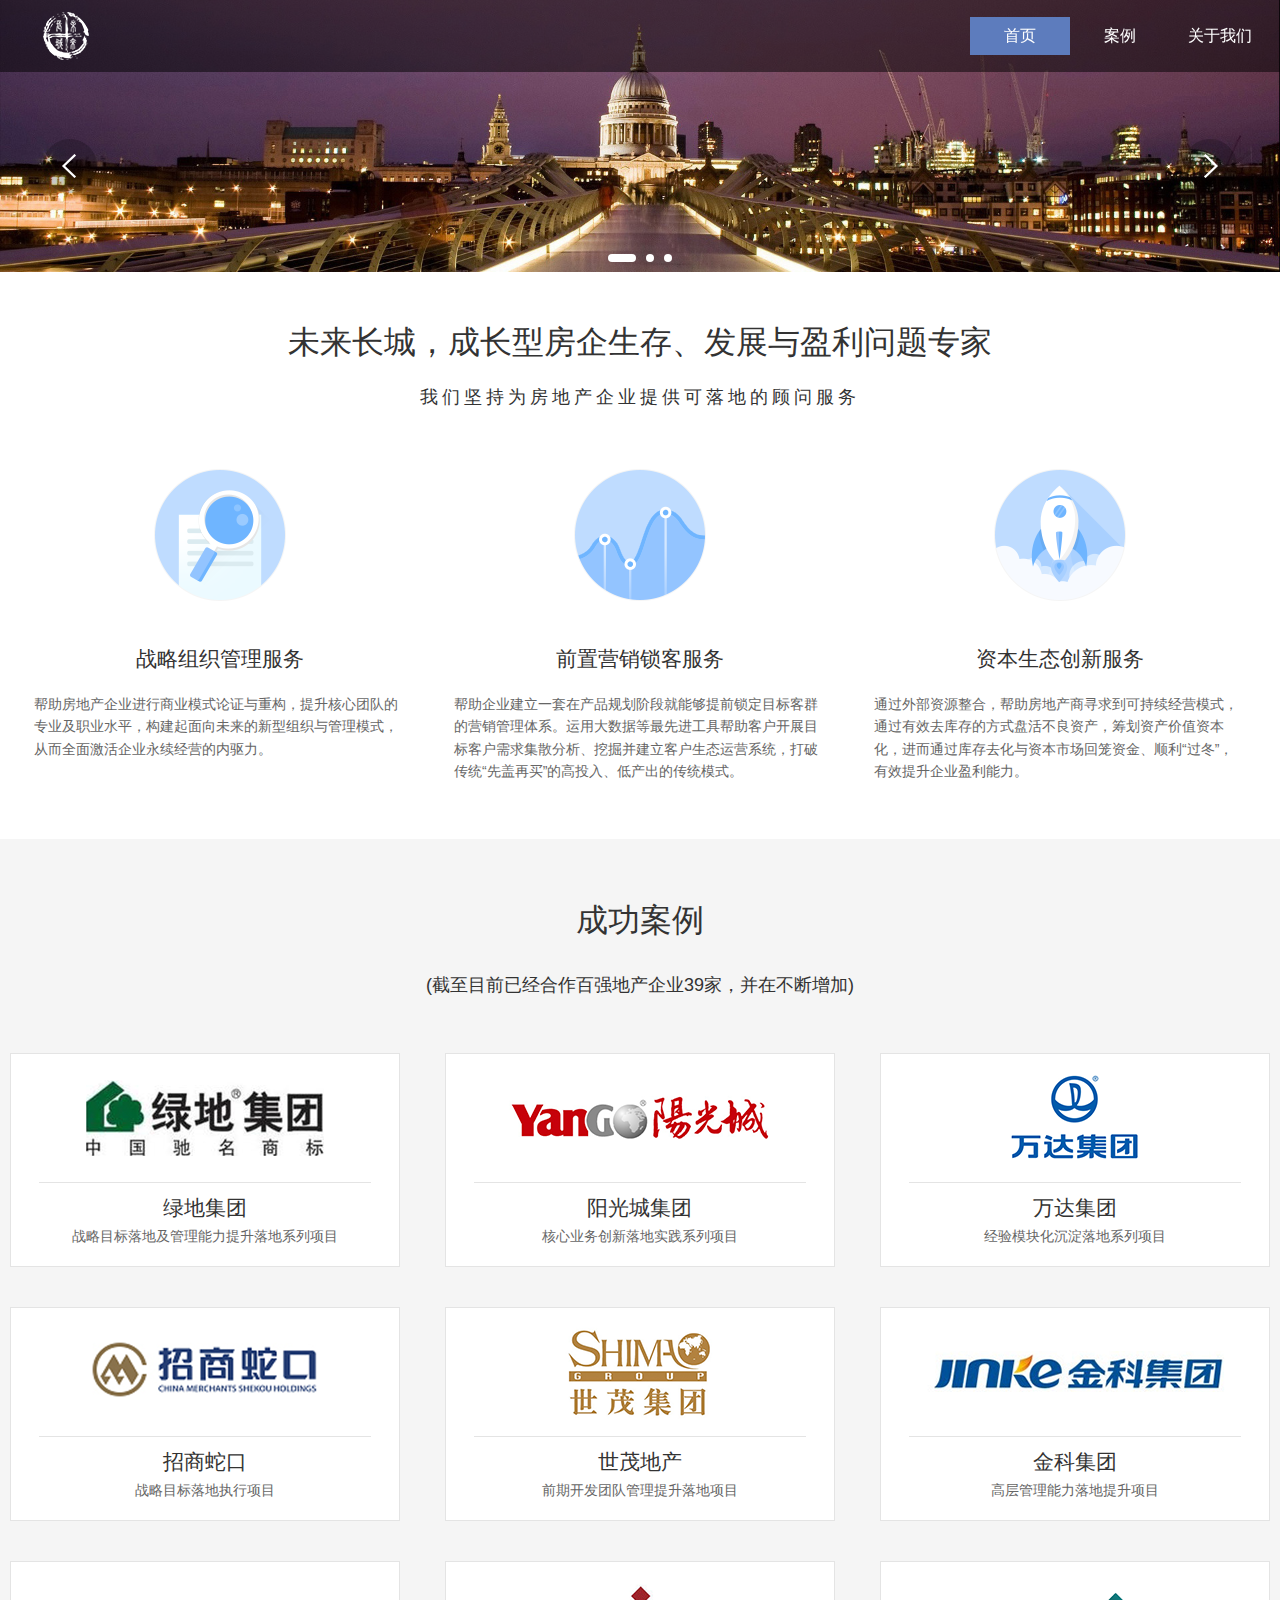
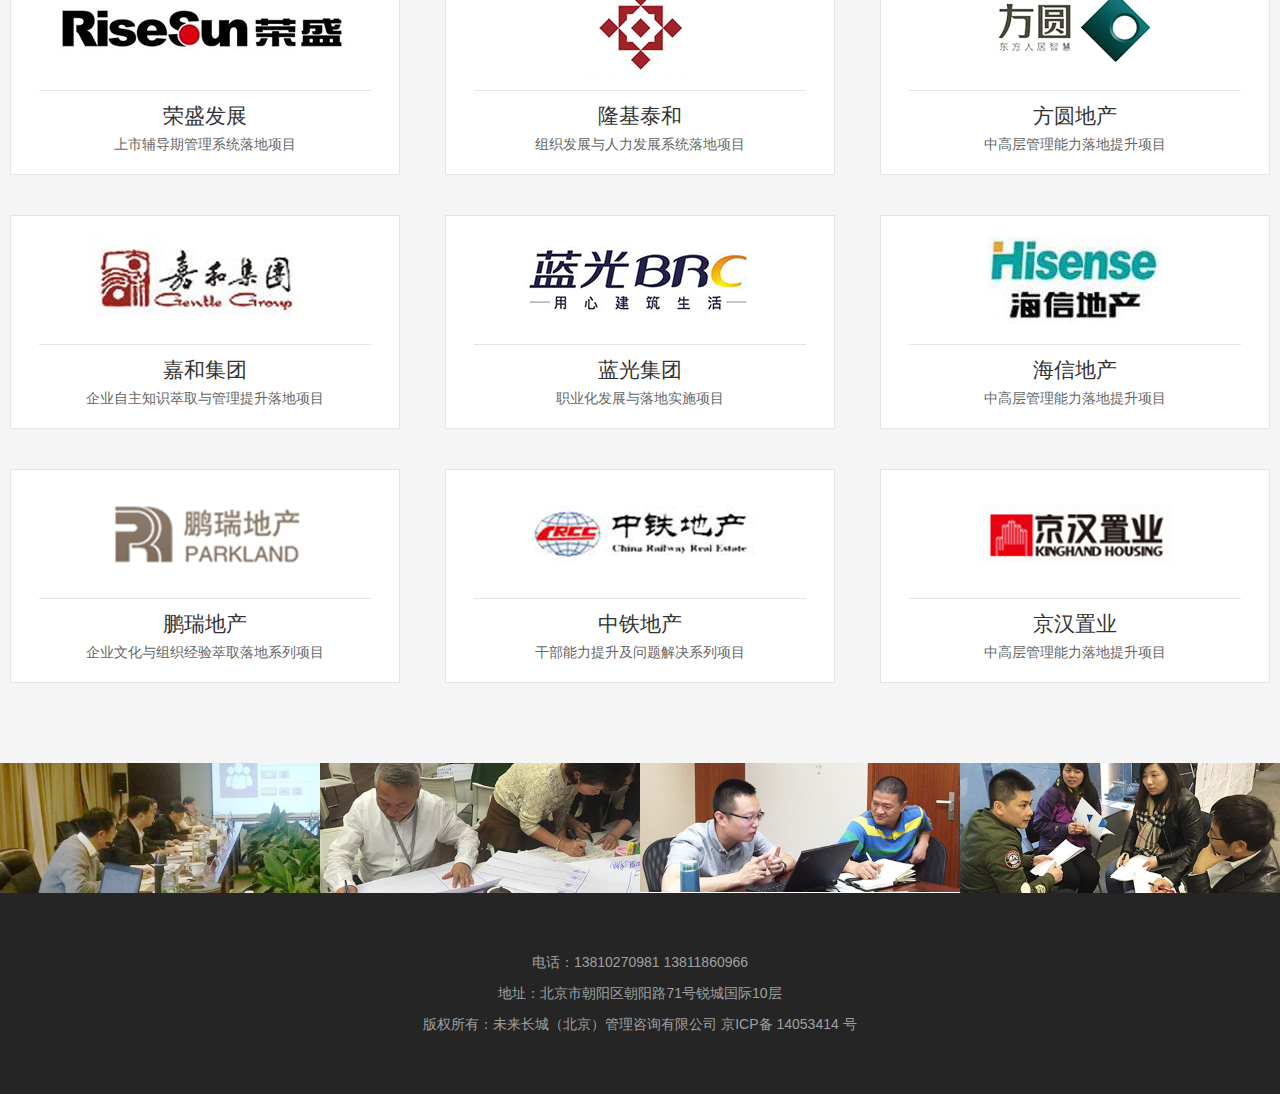
<file: index.html>
<!DOCTYPE html>
<html>
<head>
	<title>未来长城</title>
	<meta charset="UTF-8" />
	<meta http-equiv="X-UA-Compatible" content="IE=edge,chrome=1">
	<meta name="format-detection" content="telephone=no" />
	<meta name="viewport" content="width=device-width, initial-scale=1.0, maximum-scale=1.0, user-scalable=no" />
	<meta content="yes" name="apple-mobile-web-app-capable"/>
	<meta content="black" name="apple-mobile-web-app-status-bar-style"/>
    <meta name="keywords" content="未来长城,顾问服务,专家">
    <meta name="description" content="未来长城，成长型房企生存、发展与盈利问题专家，我们坚持为房地产企业提供可落地的顾问服务">
	<link href="resource/css/swiper.min.css" rel="stylesheet" />
	<link href="resource/css/wlcc.css" rel="stylesheet" />
	<link rel="shortcut icon" type="image/x-icon" href="favicon.ico"> 
</head>
<body>
    <div id="header" class="pw">
		<div class="wrap clearfix">
			<h1 class="logo text-hide">未来长城</h1>
			<nav class="nav">
				<a href="index.html" class="on">首页</a>
				<a href="##" class="j-case">案例</a>
				<a href="about.html">关于我们</a>
			</nav>
		</div>
    </div>
	<div class="swiper-container">
		<div class="swiper-wrapper">
			<div class="swiper-slide"><img src="resource/img/bar1.jpg"/></div>
			<div class="swiper-slide"><img src="resource/img/bar2.jpg"/></div>
			<div class="swiper-slide"><img src="resource/img/bar3.jpg"/></div>
		</div>
		<div class="swiper-pagination"></div>
		<div class="swiper-button-prev"></div>
		<div class="swiper-button-next"></div>
	</div>
	<div id="service" class="wrap">
		<h2 class="goal">未来长城，成长型房企生存、发展与盈利问题专家</h2>
		<p class="goal-desc">我们坚持为房地产企业提供可落地的顾问服务</p>
		<ul class="service clearfix">
            <li>
				<div class="service-item-bg servie-item1"></div>
				<p class="service-item">战略组织管理服务</p>
				<p class="service-detail">帮助房地产企业进行商业模式论证与重构，提升核心团队的专业及职业水平，构建起面向未来的新型组织与管理模式，从而全面激活企业永续经营的内驱力。</p>
			</li><li>
				<div class="service-item-bg servie-item2"></div>
				<p class="service-item">前置营销锁客服务</p>
				<p class="service-detail">帮助企业建立一套在产品规划阶段就能够提前锁定目标客群的营销管理体系。运用大数据等最先进工具帮助客户开展目标客户需求集散分析、挖掘并建立客户生态运营系统，打破传统“先盖再买”的高投入、低产出的传统模式。</p>
			</li><li>
				<div class="service-item-bg servie-item4"></div>
				<p class="service-item">资本生态创新服务</p>
				<p class="service-detail">通过外部资源整合，帮助房地产商寻求到可持续经营模式，通过有效去库存的方式盘活不良资产，筹划资产价值资本化，进而通过库存去化与资本市场回笼资金、顺利“过冬”，有效提升企业盈利能力。</p>
			</li>
        </ul>
	</div>
    <div id="case">
		<div  class="wrap">
			<h3 class="title">成功案例</h3>
			<p class="casedesc">(截至目前已经合作百强地产企业39家，并在不断增加)</p>
			<ul class="case-list clearfix">
				<li>
					<div class="case-detail">
						<div class="img-wrap client8">
						</div>
						<hr class="split">
						<h5 class="client-title">绿地集团</h5>
						<p class="desc">战略目标落地及管理能力提升落地系列项目</p>
					</div>
				</li><li>
					<div class="case-detail">
						<div class="img-wrap client13">
						</div>
						<hr class="split">
						<h5 class="client-title">阳光城集团</h5>
						<p class="desc">核心业务创新落地实践系列项目</p>
					</div>
				</li><li>
					<div class="case-detail">
						<div class="img-wrap client12">
						</div>
						<hr class="split">
						<h5 class="client-title">万达集团</h5>
						<p class="desc">经验模块化沉淀落地系列项目</p>
					</div>
				</li><li>
					<div class="case-detail">
						<div class="img-wrap client14">
						</div>
						<hr class="split">
						<h5 class="client-title">招商蛇口</h5>
						<p class="desc">战略目标落地执行项目</p>
					</div>
				</li><li>
					<div class="case-detail">
						<div class="img-wrap client11">
						</div>
						<hr class="split">
						<h5 class="client-title">世茂地产</h5>
						<p class="desc">前期开发团队管理提升落地项目</p>
					</div>
				</li><li>
					<div class="case-detail">
						<div class="img-wrap client4">
						</div>
						<hr class="split">
						<h5 class="client-title">金科集团</h5>
						<p class="desc">高层管理能力落地提升项目</p>
					</div>
				</li><li>
					<div class="case-detail">
						<div class="img-wrap client10">
						</div>
						<hr class="split">
						<h5 class="client-title">荣盛发展</h5>
						<p class="desc">上市辅导期管理系统落地项目</p>
					</div>
				</li><li>
					<div class="case-detail">
						<div class="img-wrap client7">
						</div>
						<hr class="split">
						<h5 class="client-title">隆基泰和</h5>
						<p class="desc">组织发展与人力发展系统落地项目</p>
					</div>
				</li><li>
					<div class="case-detail">
						<div class="img-wrap client1">
						</div>
						<hr class="split">
						<h5 class="client-title">方圆地产</h5>
						<p class="desc">中高层管理能力落地提升项目</p>
					</div>
				</li><li>
					<div class="case-detail">
						<div class="img-wrap client3">
						</div>
						<hr class="split">
						<h5 class="client-title">嘉和集团</h5>
						<p class="desc">企业自主知识萃取与管理提升落地项目</p>
					</div>
				</li><li>
					<div class="case-detail">
						<div class="img-wrap client6">
						</div>
						<hr class="split">
						<h5 class="client-title">蓝光集团</h5>
						<p class="desc">职业化发展与落地实施项目</p>
					</div>
				</li><li>
					<div class="case-detail">
						<div class="img-wrap client2">
						</div>
						<hr class="split">
						<h5 class="client-title">海信地产</h5>
						<p class="desc">中高层管理能力落地提升项目</p>
					</div>
				</li><li>
					<div class="case-detail">
						<div class="img-wrap client9">
						</div>
						<hr class="split">
						<h5 class="client-title">鹏瑞地产</h5>
						<p class="desc">企业文化与组织经验萃取落地系列项目</p>
					</div>
				</li><li>
					<div class="case-detail">
						<div class="img-wrap client15">
						</div>
						<hr class="split">
						<h5 class="client-title">中铁地产</h5>
						<p class="desc">干部能力提升及问题解决系列项目</p>
					</div>
				</li>
				<li>
					<div class="case-detail">
						<div class="img-wrap client5">
						</div>
						<hr class="split">
						<h5 class="client-title">京汉置业</h5>
						<p class="desc">中高层管理能力落地提升项目</p>
					</div>
				</li>
			</ul>
		</div>
    </div>
    <div id="address-box" class="pw">
        <ul class="address clearfix">
            <li><img src="resource/img/address1.jpg"/></li>
            <li><img src="resource/img/address2.jpg"/></li>
            <li><img src="resource/img/address3.jpg"/></li>
            <li><img src="resource/img/address4.jpg"/></li>
        </ul>
    </div>
    <div id="footer" class="pw">
		<div class="text-center">
			<p class="contact">电话：13810270981 13811860966</p>
			<p class="address">地址：北京市朝阳区朝阳路71号锐城国际10层</p>
			<p class="copyright">版权所有：未来长城（北京）管理咨询有限公司 京ICP备 14053414 号</p>
		</div>
    </div>
	<script type="text/javascript" src="resource/js/jquery-3.0.0.min.js"></script>
	<script type="text/javascript" src="resource/js/swiper.jquery.min.js"></script>
	<script type="text/javascript" src="resource/js/wlcc.js"></script>
</body>
</html>
</file>
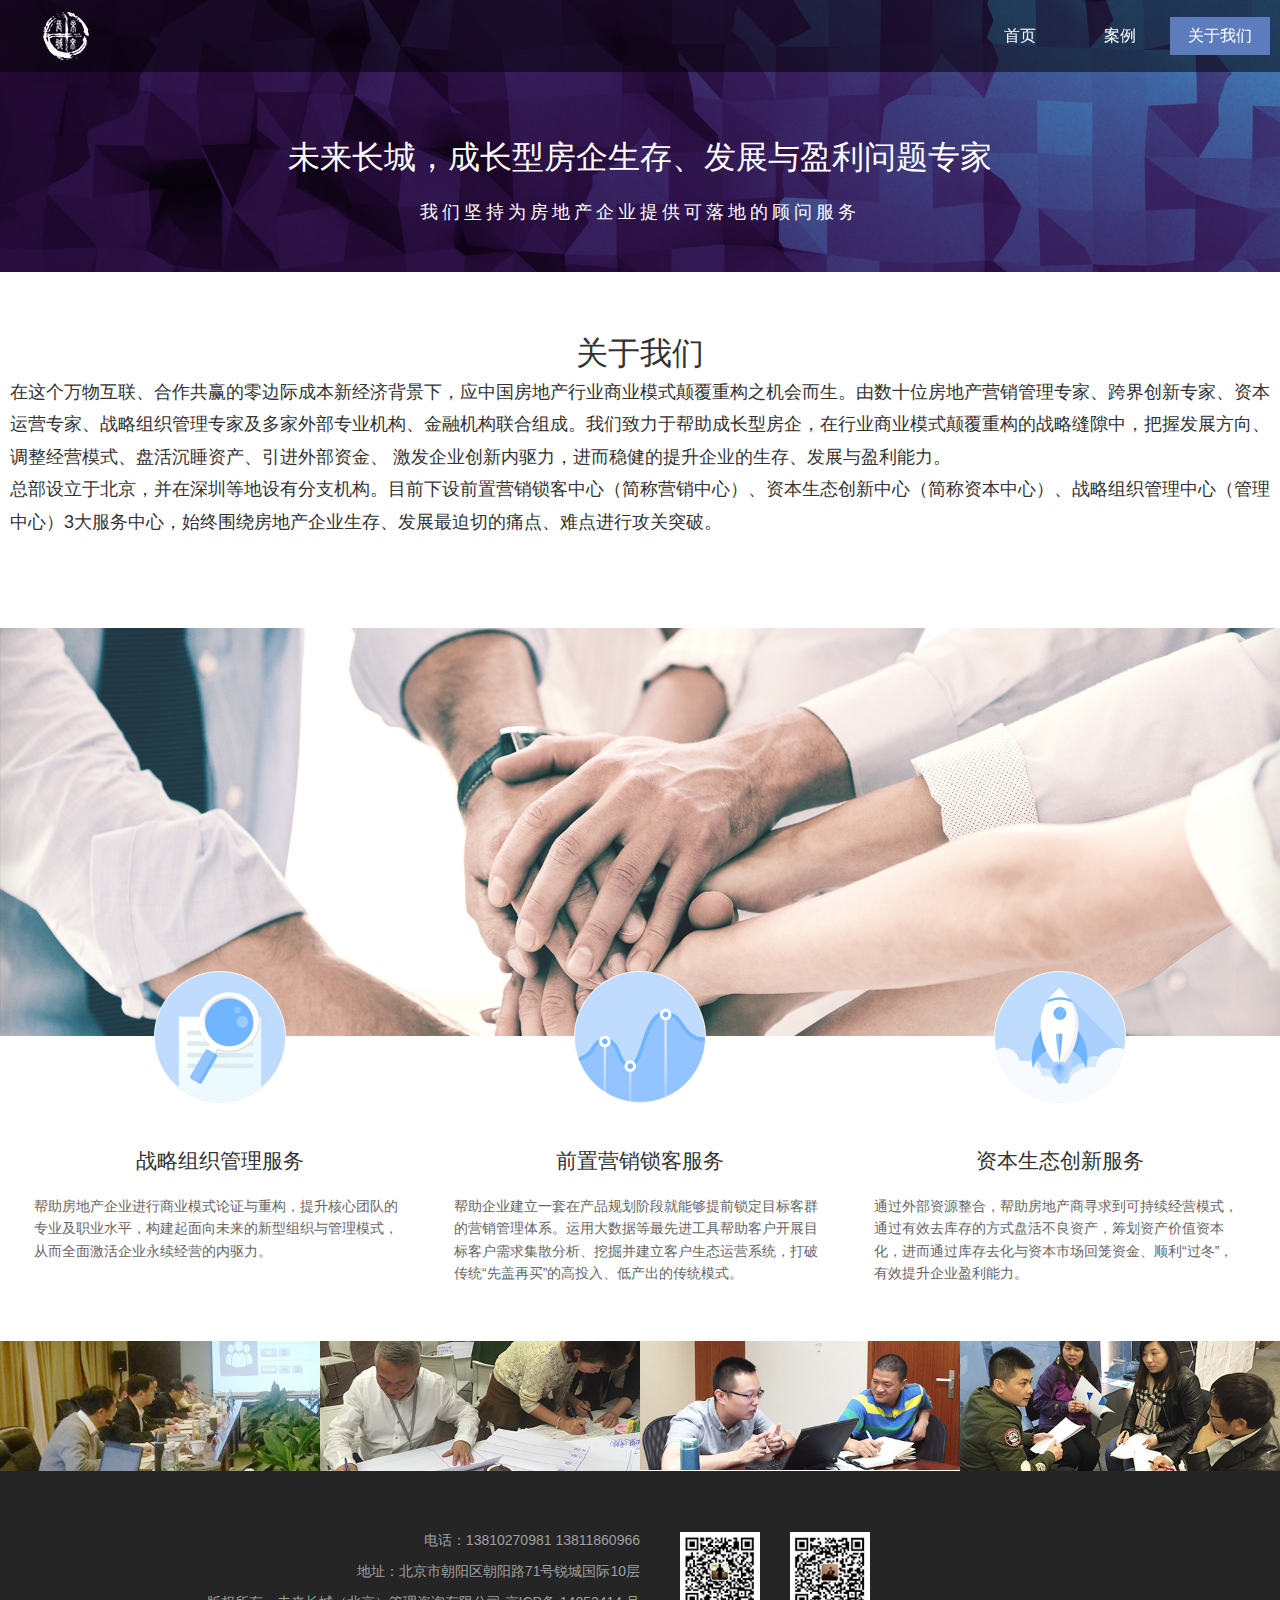
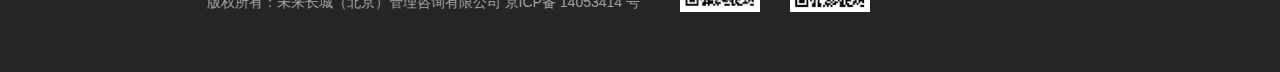
<file: about.html>
<!DOCTYPE html>
<html>
<head>
	<title>未来长城-关于我们</title>
	<meta charset="UTF-8" />
	<meta http-equiv="X-UA-Compatible" content="IE=edge,chrome=1">
	<meta name="format-detection" content="telephone=no" />
	<meta name="viewport" content="width=device-width, initial-scale=1.0, maximum-scale=1.0, user-scalable=no" />
	<meta content="yes" name="apple-mobile-web-app-capable"/>
	<meta content="black" name="apple-mobile-web-app-status-bar-style"/>
    <meta name="keywords" content="未来长城,顾问服务,专家">
    <meta name="description" content="未来长城，成长型房企生存、发展与盈利问题专家，我们坚持为房地产企业提供可落地的顾问服务">
	<link href="resource/css/wlcc.css" rel="stylesheet" />
	<link rel="shortcut icon" type="image/x-icon" href="favicon.ico"> 
</head>
<body>
	<div id="header" class="pw">
		<div class="wrap clearfix">
			<h1 class="logo text-hide">未来长城</h1>
			<nav class="nav">
				<a href="index.html">首页</a>
				<a href="index.html#case">案例</a>
				<a class="on" href="about.html">关于我们</a>
			</nav>
		</div>
    </div>
	<div class="about-bar pw">
		<img src="resource/img/bar4.jpg" class="block"/>
		<div>
			<h2 class="goal">未来长城，成长型房企生存、发展与盈利问题专家</h2>
			<p class="goal-desc">我们坚持为房地产企业提供可落地的顾问服务</p>
		</div>
	</div>
	<div class="wrap aboutus">
		<h3 class="title">关于我们</h3>
		<p class="about-desc">在这个万物互联、合作共赢的零边际成本新经济背景下，应中国房地产行业商业模式颠覆重构之机会而生。由数十位房地产营销管理专家、跨界创新专家、资本运营专家、战略组织管理专家及多家外部专业机构、金融机构联合组成。我们致力于帮助成长型房企，在行业商业模式颠覆重构的战略缝隙中，把握发展方向、调整经营模式、盘活沉睡资产、引进外部资金、
激发企业创新内驱力，进而稳健的提升企业的生存、发展与盈利能力。
		</p>
		<p class="about-desc">总部设立于北京，并在深圳等地设有分支机构。目前下设前置营销锁客中心（简称营销中心）、资本生态创新中心（简称资本中心）、战略组织管理中心（管理中心）3大服务中心，始终围绕房地产企业生存、发展最迫切的痛点、难点进行攻关突破。</p>
	</div>
	<div class="middle-bar pw ">
		<img src="resource/img/bar5.jpg" class="block"/>
	</div>
	<div id="service" class="wrap">
		<ul class="service clearfix">
            <li>
				<div class="service-item-bg servie-item1"></div>
				<p class="service-item">战略组织管理服务</p>
				<p class="service-detail">帮助房地产企业进行商业模式论证与重构，提升核心团队的专业及职业水平，构建起面向未来的新型组织与管理模式，从而全面激活企业永续经营的内驱力。</p>
			</li><li>
				<div class="service-item-bg servie-item2"></div>
				<p class="service-item">前置营销锁客服务</p>
				<p class="service-detail">帮助企业建立一套在产品规划阶段就能够提前锁定目标客群的营销管理体系。运用大数据等最先进工具帮助客户开展目标客户需求集散分析、挖掘并建立客户生态运营系统，打破传统“先盖再买”的高投入、低产出的传统模式。</p>
			</li><li>
				<div class="service-item-bg servie-item4"></div>
				<p class="service-item">资本生态创新服务</p>
				<p class="service-detail">通过外部资源整合，帮助房地产商寻求到可持续经营模式，通过有效去库存的方式盘活不良资产，筹划资产价值资本化，进而通过库存去化与资本市场回笼资金、顺利“过冬”，有效提升企业盈利能力。</p>
			</li>
        </ul>
	</div>
	<div id="address-box" class="pw">
        <ul class="address clearfix">
            <li><img src="resource/img/address1.jpg"/></li>
            <li><img src="resource/img/address2.jpg"/></li>
            <li><img src="resource/img/address3.jpg"/></li>
            <li><img src="resource/img/address4.jpg"/></li>
        </ul>
    </div>
    <div id="footer" class="pw clearfix">
		<div class="col6 fl text-right">
			<p class="contact">电话：13810270981 13811860966</p>
			<p class="address">地址：北京市朝阳区朝阳路71号锐城国际10层</p>
			<p class="copyright">版权所有：未来长城（北京）管理咨询有限公司 京ICP备 14053414 号</p>
		</div>
		<ul id="qrcode" class="col6">
			<li>
				<img src ="resource/img/qrcode2.png"/>
			</li>
			<li>
				<img src ="resource/img/qrcode3.png"/>
			</li>
		</ul>
    </div>
</body>
</html>
</file>
<file: resource/css/wlcc.css>
html{font-family: "Hiragino Sans GB", "Microsoft YaHei", "SimHei", "STHeiti", "NSimSun", "SimSun", "Arial";-ms-text-size-adjust:100%;-webkit-text-size-adjust:100%}
body{margin:0;font-size: 14px;color:#333;}
h1,h2,h3,h4,h5,p{margin:0;font-weight:normal;}
article,aside,details,figcaption,figure,footer,header,main,menu,nav,section,summary{display:block}
audio,canvas,progress,video{display:inline-block}audio:not([controls]){display:none;height:0}
progress{vertical-align:baseline}template,[hidden]{display:none}
a{background-color:transparent;-webkit-text-decoration-skip:objects}
a:active,a:hover{outline-width:0}
abbr[title]{border-bottom:0;text-decoration:underline;text-decoration:underline dotted}
b,strong{font-weight:inherit}
b,strong{font-weight:bolder}
dfn{font-style:italic}
mark{background-color:#ff0;color:#000}
small{font-size:80%}
sub,sup{font-size:75%;line-height:0;position:relative;vertical-align:baseline}
sub{bottom:-0.25em}
sup{top:-0.5em}
img{border-style:none;width:100%}
svg:not(:root){overflow:hidden}
code,kbd,pre,samp{font-family:monospace,monospace;font-size:1em}
figure{margin:1em 40px}
hr{box-sizing:content-box;height:0;overflow:visible}
button,input,optgroup,select,textarea{font:inherit;margin:0}
optgroup{font-weight:bold}
button,input{overflow:visible}
button,select{text-transform:none}
button,html [type="button"],[type="reset"],[type="submit"]{-webkit-appearance:button}
button::-moz-focus-inner,[type="button"]::-moz-focus-inner,[type="reset"]::-moz-focus-inner,[type="submit"]::-moz-focus-inner{border-style:none;padding:0}
button:-moz-focusring,[type="button"]:-moz-focusring,[type="reset"]:-moz-focusring,[type="submit"]:-moz-focusring{outline:1px dotted ButtonText}
fieldset{border:1px solid #c0c0c0;margin:0 2px;padding:.35em .625em .75em}
legend{box-sizing:border-box;color:inherit;display:table;max-width:100%;padding:0;white-space:normal}
textarea{overflow:auto}[type="checkbox"],[type="radio"]{box-sizing:border-box;padding:0}
[type="number"]::-webkit-inner-spin-button,[type="number"]::-webkit-outer-spin-button{height:auto}
[type="search"]{-webkit-appearance:textfield;outline-offset:-2px}
[type="search"]::-webkit-search-cancel-button,[type="search"]::-webkit-search-decoration{-webkit-appearance:none}
ol,ul,li{list-style: none;padding:0;margin:0;}
::-webkit-input-placeholder{color:inherit;opacity:.54}
::-webkit-file-upload-button{-webkit-appearance:button;font:inherit}
.clearfix{*zoom: 1}
.clearfix:before,.clearfix:after{display: table; line-height: 0;content: ""}
.clearfix:after{clear: both;}
.text-right{text-align:right;}
.text-center{text-align:center;}
.block{display:block;}
.pw{width:100%;min-width:1260px;}
.wrap{width:1260px;margin:0 auto;position:relative;}
#header{height:72px;background-color:rgba(0,0,0,.5);position:fixed;top:0;width:100%;z-index:10;}
.logo{background:url(../img/logo.png) no-repeat 50% 50%;float:left; height:72px;margin-left:20px;width:72px;}
.nav{float:right;margin:17px 0;}
.nav a{width:100px;height:38px;line-height:38px;text-align:center;float:left;color:#fff;text-decoration:none;font-size:16px;}
.nav a.on{background-color:#5D7CBD;}
#footer{background-color: #252525;font-size:14px; padding: 54px 0;}
#footer p{color:#a0a0a0;line-height: 31px;}
.text-hide{color:transparent; text-shadow:none;text-indent:100%;overflow:hidden;}
.swiper-container{width:100%;min-width:1260px;}
.swiper-button-prev{background:url(../img/left.png) no-repeat 50% 50%;left:20px;width:100px;height:100px;}
.swiper-button-next{background:url(../img/right.png) no-repeat 50% 50%;right:20px;width:100px;height:100px;}
.swiper-pagination-bullet{width: 8px;height: 8px;transition: all 0.3s ease-in 0s;background-color: #fff;opacity:1; border-radius:4px; ;overflow: hidden;}
.swiper-pagination-bullet-active{width:28px;}
#service{text-align:center;}
.goal{font-size:32px;padding:46px 0 20px;}
.goal-desc{font-size:18px;color:#333;letter-spacing:4px;}
.service{padding:16px 0 56px;}
.service li{float:left;width:33.3333%;}
.service-item-bg{height: 220px; background-position:50% 50%;background-repeat: no-repeat;}
.servie-item1{background-image:url(../img/service1.png)}
.servie-item2{background-image:url(../img/service2.png)}
.servie-item4{background-image:url(../img/service4.png)}
.service-item{font-size:21px;text-align:center;padding-bottom:20px;}
.service-detail{color:#666; text-align:left;line-height:160%;padding:0 24px;}

#case{background-color: #f5f5f5;padding-bottom:40px;}
#case .title,.aboutus .title{font-size:32px; text-align: center;padding:60px 0 0;margin:0;}
#case .casedesc{color:#333;font-size:18px;margin:30px 0 56px;text-align:center;}
.case-list li{ float:left;width:33.3333%;margin-bottom:40px;}
.case-detail{margin:0 auto;width:388px;background-color: #fff;border:1px solid #e4e4e4;text-align:center;height:212px;}
.case-list li:nth-child(3n+1) .case-detail{margin:0;}
.case-list li:nth-child(3n+2) .case-detail{margin:0 auto;}
.case-list li:nth-child(3n) .case-detail{float:right;}
.img-wrap{height: 128px; background-position:50% 50%;background-repeat: no-repeat;}
.client1{background-image:url(../img/client1.png)}
.client2{background-image:url(../img/client2.png)}
.client3{background-image:url(../img/client3.png)}
.client4{background-image:url(../img/client4.png)}
.client5{background-image:url(../img/client5.png)}
.client6{background-image:url(../img/client6.png)}
.client7{background-image:url(../img/client7.png)}
.client8{background-image:url(../img/client8.png)}
.client9{background-image:url(../img/client9.png)}
.client10{background-image:url(../img/client10.png)}
.client11{background-image:url(../img/client11.png)}
.client12{background-image:url(../img/client12.png)}
.client13{background-image:url(../img/client13.png)}
.client14{background-image:url(../img/client14.png)}
.client15{background-image:url(../img/client15.png)}
.split{display: block;margin:0 auto; width:85.72%;background-color: #e4e4e4; border:0 none; height:1px;}
.client-title{font-size:21px;color:333;padding:11px 0 6px;}
.desc{font-size:14px;color:#666;}
#address-box .address li{float: left;width:25%;}
.address img{display:block;}
.about-bar{position:relative; color:#fff;text-align:center;}
.about-bar >div{position:absolute;top:90px;width:100%;}
.about-bar .goal{color:#fff;}
.about-bar .goal-desc{color:#fff;}
.about-desc{font-size:18px;line-height:180%;}
.middle-bar{margin:90px 0 -125px;}
.col6{width:50%;float:left;}
#qrcode li{float:left;padding-left:30px;line-height:0;padding-top:7px;}
#qrcode li:first-child{padding-left:40px;}
#qrcode li >img{width:80px;height:80px;}
@media (min-width: 1920px) {
	.about-bar >div{padding-top:50px;}
}
</file>
